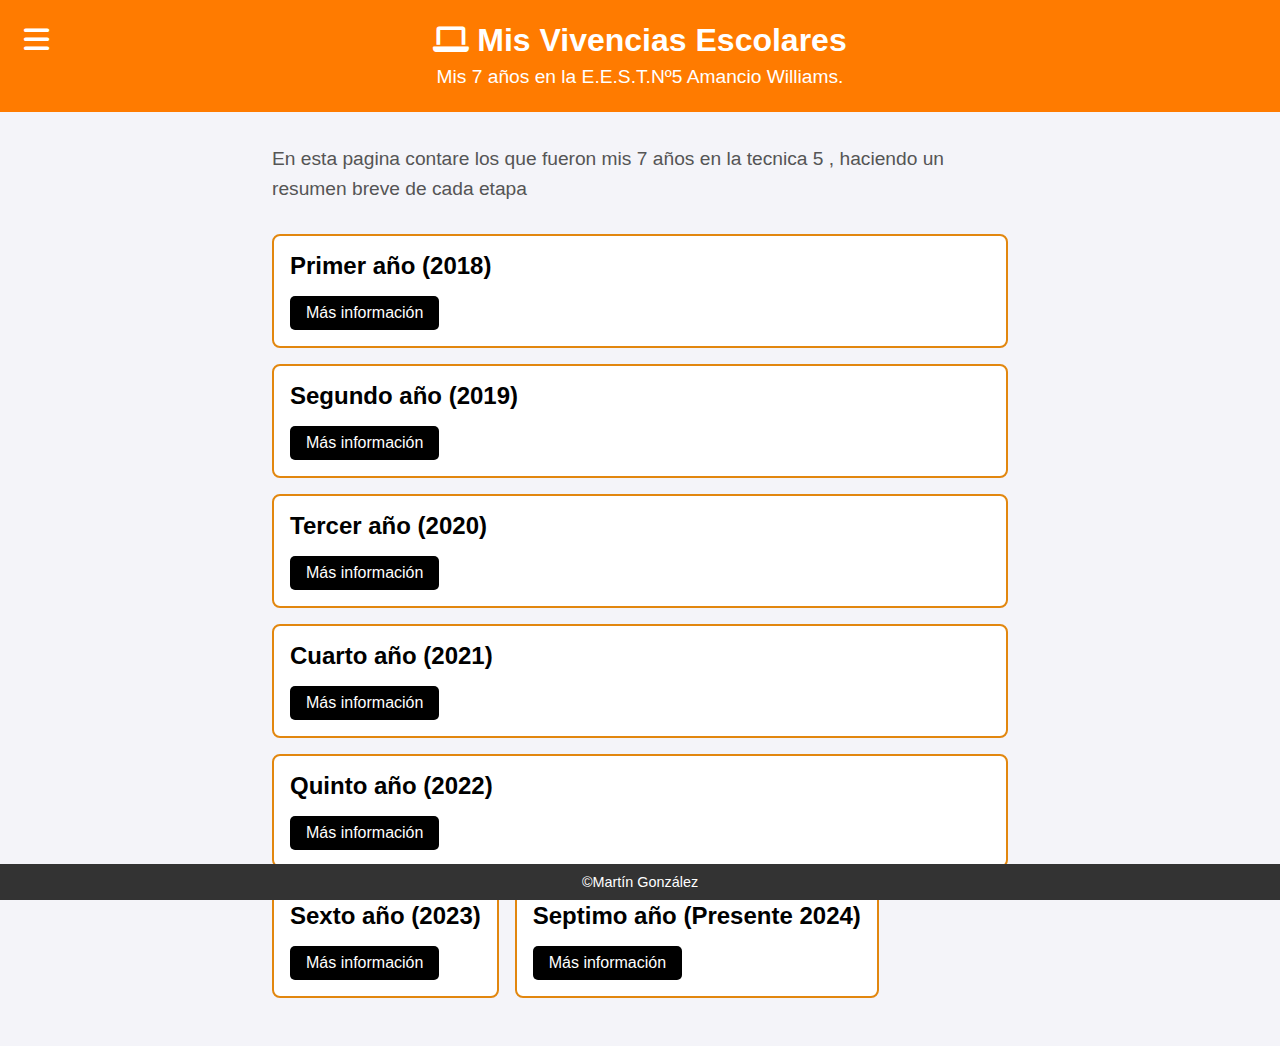
<file: index.html>
<!DOCTYPE html>
<html lang="es">
<head>
    <meta charset="UTF-8">
    <meta name="viewport" content="width=device-width, initial-scale=1.0">
    <title>Mis Vivencias Escolares</title>
    <link rel="stylesheet" href="style.css">
    <!-- Font Awesome para el logo de computadora -->
    <link rel="stylesheet" href="https://cdnjs.cloudflare.com/ajax/libs/font-awesome/6.0.0-beta3/css/all.min.css">
</head>
<body>
    <header>
        <div class="logo">
            <i class="fas fa-laptop"></i> 
            <h1>Mis Vivencias Escolares</h1>
        </div>
        <p> Mis 7 años en la E.E.S.T.Nº5 Amancio Williams.</p>

        <nav class="dropdown">
            <button class="dropdown-toggle">
                <i class="fas fa-bars"></i> 
            </button>
            <div class="dropdown-menu">
            </a>
                <a href="formulario.html">
                <button> ¡Dejanos tu Opinion! </button>
            </a>
            <a href="ver_comentarios.php">
                <button> Ver opiniones </button>
            </a>
                </div>
            </div>
    </header>

    </nav>

    <main>
 
        <section class="intro">
            <p>En esta pagina contare los que fueron mis 7 años en la tecnica 5 , haciendo un resumen breve de cada etapa</p>
        </section>

        <section class="notebook-generation">
            <h2>Primer año (2018)</h2>
            <div class="buttons">
                <a href="gen1.html"><button>Más información</button></a>
            </div>
        </section>
        
        <section class="notebook-generation">
            <h2>Segundo año (2019)</h2>
            <div class="buttons">
                <a href="gen2.html"><button>Más información</button></a>
            </div>
        </section>
        
        <section class="notebook-generation">
            <h2>Tercer año (2020)</h2>
            <div class="buttons">
                <a href="gen3.html"><button>Más información</button></a>
            </div>
        </section>

        <section class="notebook-generation">
            <h2>Cuarto año (2021)</h2>
            <div class="buttons">
                <a href="gen4.html"><button>Más información</button></a>
            </div>
        </section>
         

        <section class="notebook-generation">
            <h2>Quinto año (2022)</h2>
            <div class="buttons">
                <a href="gen5.html"><button>Más información</button></a>
            </div>
        </section>
        <div class="buttons">

        <section class="notebook-generation">
            <h2>Sexto año (2023)</h2>
            <div class="buttons">
                <a href="gen6.html"><button>Más información</button></a>
            </div>
        </section>

        <section class="notebook-generation">
            <h2>Septimo año (Presente 2024)</h2>
            <div class="buttons">
                <a href="gen7.html"><button>Más información</button></a>
            </div>
        </section>
    
    </main>

    <footer>
        <p>&copy;Martín González</p>
    </footer>
</body>
</html>
</file>
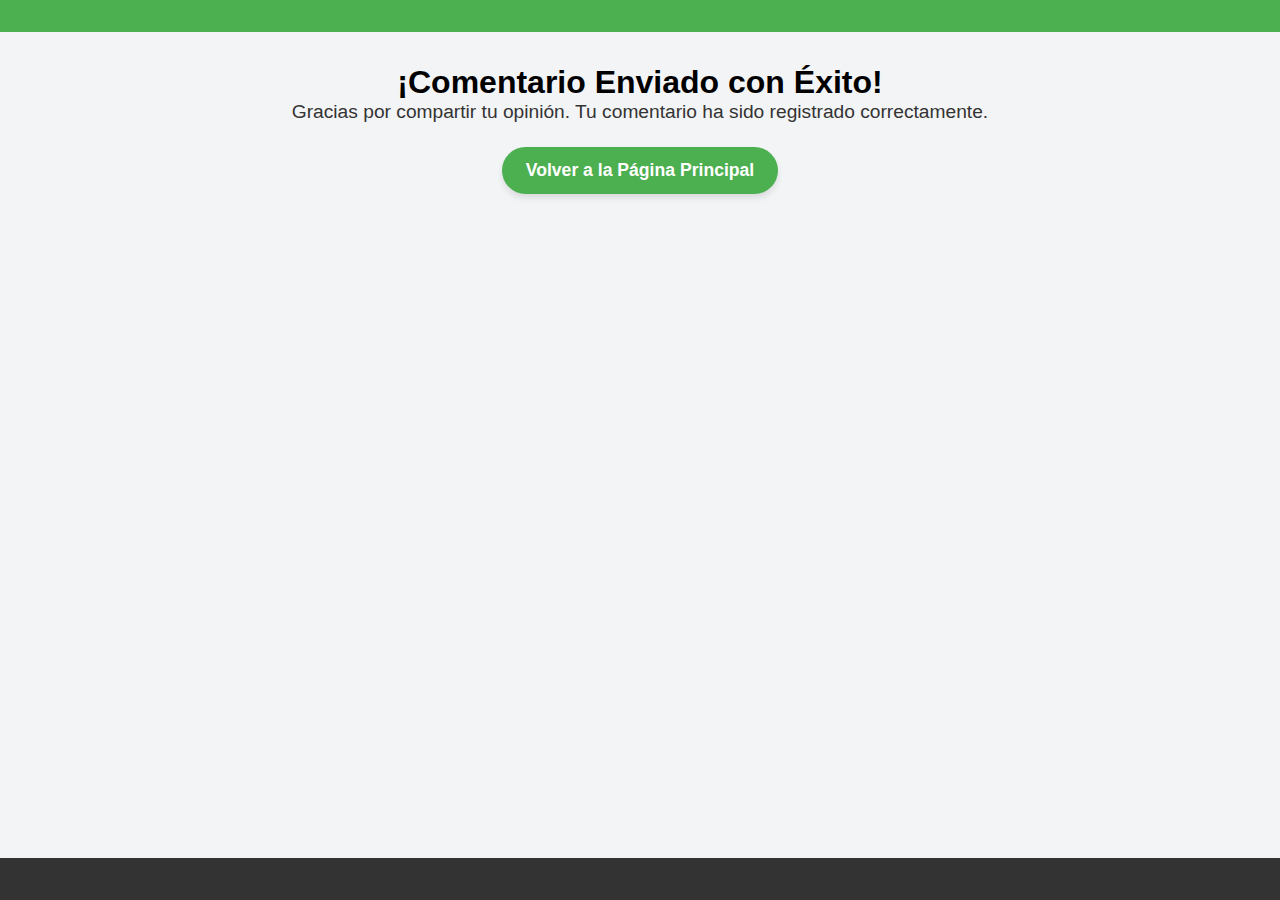
<file: exito.html>
<!DOCTYPE html>
<html lang="es">
<head>
    <meta charset="UTF-8">
    <meta name="viewport" content="width=device-width, initial-scale=1.0">
    <title>Comentario Enviado</title>
    <link rel="stylesheet" href="style.css">
    <style>
        body {
            font-family: Arial, sans-serif;
            text-align: center;
            background-color: #f3f4f6;
            margin: 0;
            padding: 0;
        }
        header {
            background-color: #4CAF50;
            color: white;
            padding: 1rem 0;
        }
        main {
            padding: 2rem;
        }
        h1 {
            color: #000000;
        }
        p {
            font-size: 1.2rem;
            color: #333;
        }
        .btn {
            display: inline-block;
            margin-top: 1.5rem;
            text-decoration: none;
            color: white;
            background-color: #4CAF50;
            padding: 0.8rem 1.5rem;
            border-radius: 30px; 
            font-size: 1.1rem;
            font-weight: bold;
            box-shadow: 0 4px 6px rgba(0, 0, 0, 0.1);
            transition: all 0.3s ease; 
        }
        .btn:hover {
            background-color: #45a049; 
            box-shadow: 0 6px 10px rgba(0, 0, 0, 0.2); 
            transform: translateY(-2px); 
        }
        footer {
            margin-top: 2rem;
            font-size: 0.9rem;
            color: #666;
        }
    </style>
</head>
<body>
    <header>
        <h1></h1>
    </header>
    <main>
        <h1>¡Comentario Enviado con Éxito!</h1>
        <p>Gracias por compartir tu opinión. Tu comentario ha sido registrado correctamente.</p>
        <a href="index.html" class="btn">Volver a la Página Principal</a>
    </main>
    <footer>
        <p>&copy; 2024 Mis Vivencias Escolares. Todos los derechos reservados.</p>
    </footer>
</body>
</html>
</file>
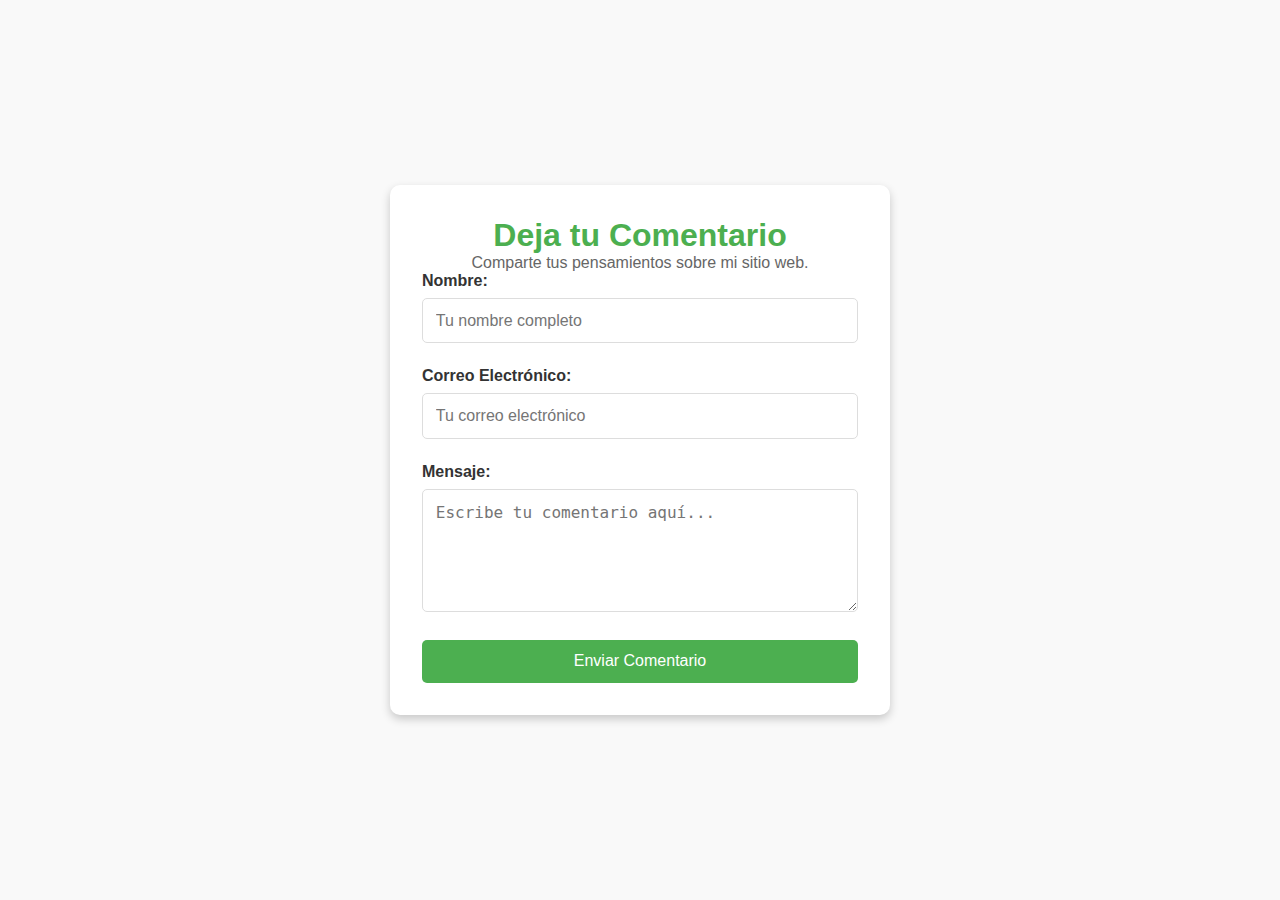
<file: formulario.html>
<!DOCTYPE html>
<html lang="es">
<head>
    <meta charset="UTF-8">
    <meta name="viewport" content="width=device-width, initial-scale=1.0">
    <title>Formulario de Comentarios</title>
    <link rel="stylesheet" href="style.css">
    <style>
    
        body {
            font-family: 'Arial', sans-serif;
            margin: 0;
            padding: 0;
            background-color: #f9f9f9;
            display: flex;
            justify-content: center;
            align-items: center;
            height: 100vh;
        }
        .container {
            width: 90%;
            max-width: 500px;
            background: white;
            border-radius: 10px;
            box-shadow: 0 4px 10px rgba(0, 0, 0, 0.2);
            padding: 2rem;
        }
        h1 {
            color: #4CAF50;
            text-align: center;
            font-size: 2rem;
        }
        p {
            text-align: center;
            font-size: 1rem;
            color: #666;
        }
        label {
            display: block;
            font-size: 1rem;
            color: #333;
            margin-bottom: 0.5rem;
            font-weight: bold;
        }
        input, textarea {
            width: 100%;
            padding: 0.8rem;
            margin-bottom: 1.5rem;
            border: 1px solid #ddd;
            border-radius: 5px;
            font-size: 1rem;
        }
        input:focus, textarea:focus {
            outline: none;
            border-color: #4CAF50;
            box-shadow: 0 0 5px rgba(76, 175, 80, 0.5);
        }
        button {
            width: 100%;
            padding: 0.8rem;
            font-size: 1rem;
            background-color: #4CAF50;
            color: white;
            border: none;
            border-radius: 5px;
            cursor: pointer;
            transition: background-color 0.3s ease;
        }
        button:hover {
            background-color: #45a049;
        }
    </style>
</head>
<body>
    <div class="container">
        <h1>Deja tu Comentario</h1>
        <p>Comparte tus pensamientos sobre mi sitio web.</p>
        <form action="guardar_comentario.php" method="POST">
            <label for="nombre">Nombre:</label>
            <input type="text" id="nombre" name="nombre" placeholder="Tu nombre completo" required>
            
            <label for="correo">Correo Electrónico:</label>
            <input type="email" id="correo" name="correo" placeholder="Tu correo electrónico" required>
            
            <label for="mensaje">Mensaje:</label>
            <textarea id="mensaje" name="mensaje" rows="5" placeholder="Escribe tu comentario aquí..." required></textarea>
            
            <button type="submit">Enviar Comentario</button>
        </form>
    </div>
</body>
</html>
</file>
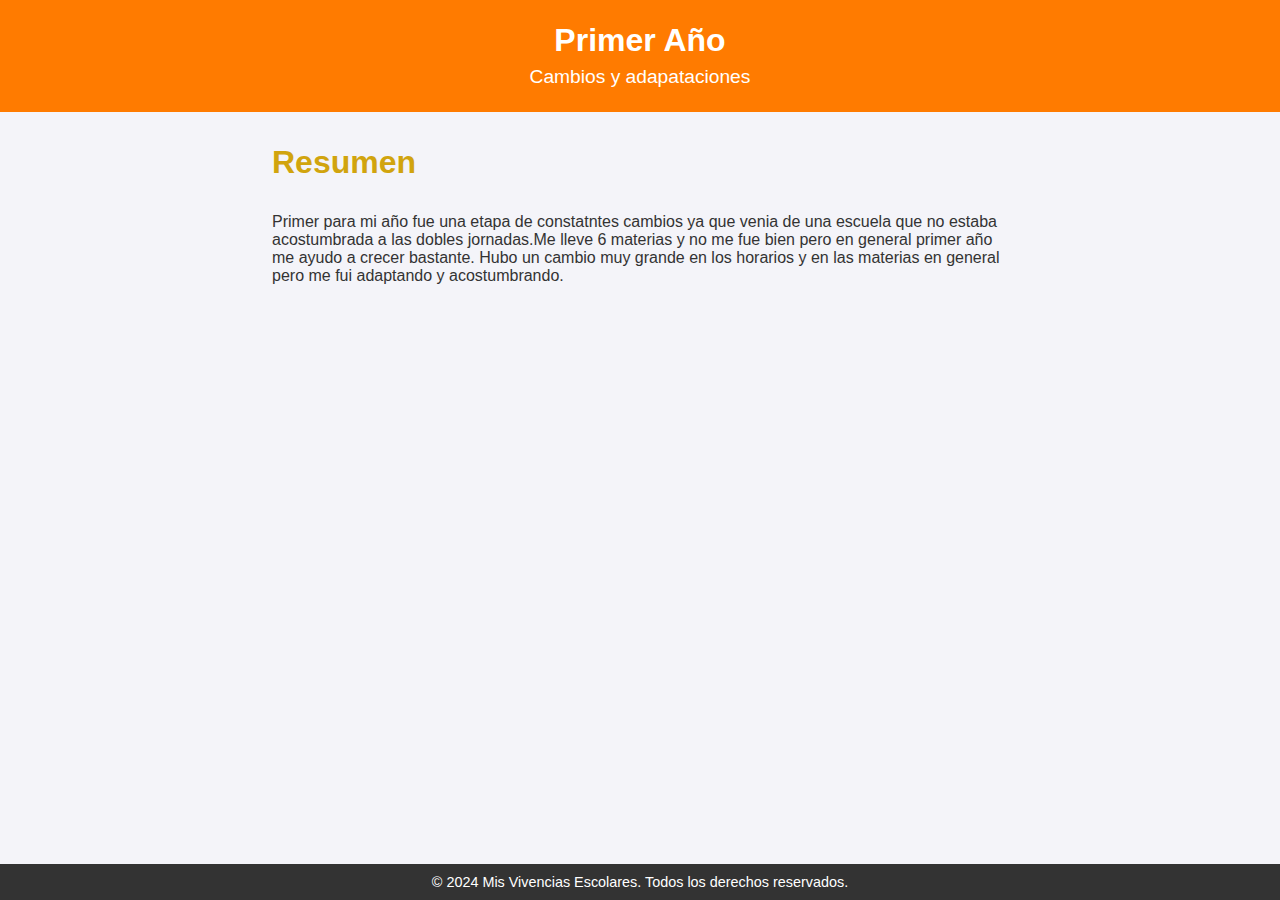
<file: gen1.html>
<!DOCTYPE html>
<html lang="es">
<head>
    <meta charset="UTF-8">
    <meta name="viewport" content="width=device-width, initial-scale=1.0">
    <title>Primer Año - Mis Vivencias</title>
    <link rel="stylesheet" href="style.css">
</head>
<body>
    <header>
        <h1>Primer Año</h1>
        <p>Cambios y adapataciones</p>
    </header>
    <main>
       
            <h2>Resumen</h2>
            <p>
                Primer para mi año fue una etapa de constatntes cambios ya que venia de una escuela que no estaba acostumbrada
                a las dobles jornadas.Me lleve 6 materias y no me fue bien pero en general primer año me ayudo a crecer bastante.
                Hubo un cambio muy grande en los horarios y en las materias en general pero me fui adaptando y acostumbrando.
                
            </p>
        </section>
    </main>
    <footer>
        <p>&copy; 2024 Mis Vivencias Escolares. Todos los derechos reservados.</p>
    </footer>
</body>
</html>
</file>
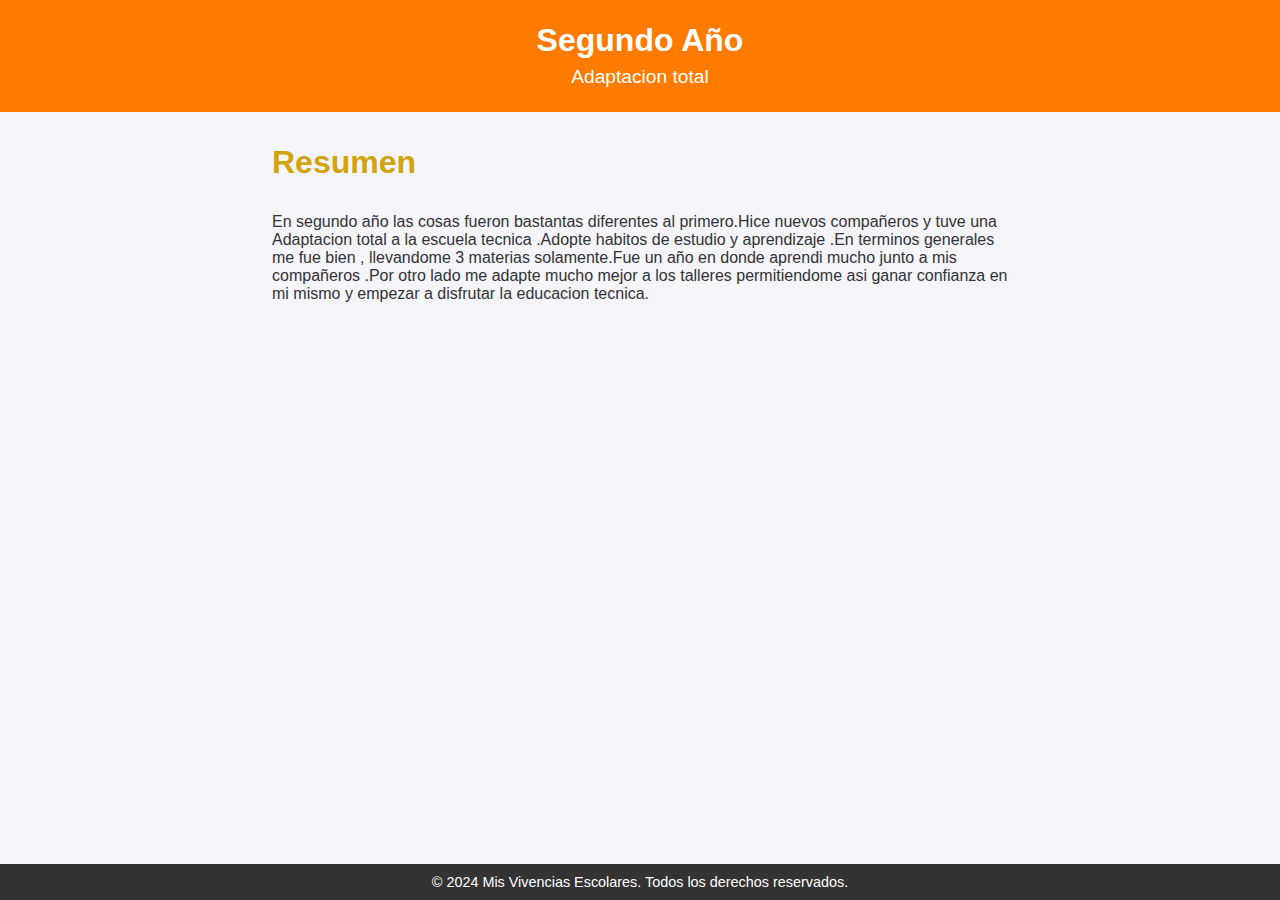
<file: gen2.html>
<!DOCTYPE html>
<html lang="es">
<head>
    <meta charset="UTF-8">
    <meta name="viewport" content="width=device-width, initial-scale=1.0">
    <title>Segundo Año - Mis Vivencias</title>
    <link rel="stylesheet" href="style.css">
</head>
<body>
    <header>
        <h1>Segundo Año</h1>
        <p>Adaptacion total</p>
    </header>
    <main>
        <section>
            <h2>Resumen</h2>
            <p>
                En segundo año las cosas fueron bastantas diferentes al primero.Hice nuevos compañeros y tuve una Adaptacion
                total a la escuela tecnica .Adopte habitos de estudio y aprendizaje .En terminos generales me fue bien ,
                llevandome 3 materias solamente.Fue un año en donde aprendi mucho junto a mis compañeros .Por otro lado 
                me adapte mucho mejor a los talleres permitiendome asi ganar confianza en mi mismo y empezar a disfrutar
                la educacion tecnica. 
            </p>
           
    </main>
    <footer>
        <p>&copy; 2024 Mis Vivencias Escolares. Todos los derechos reservados.</p>
    </footer>
</body>
</html>
</file>
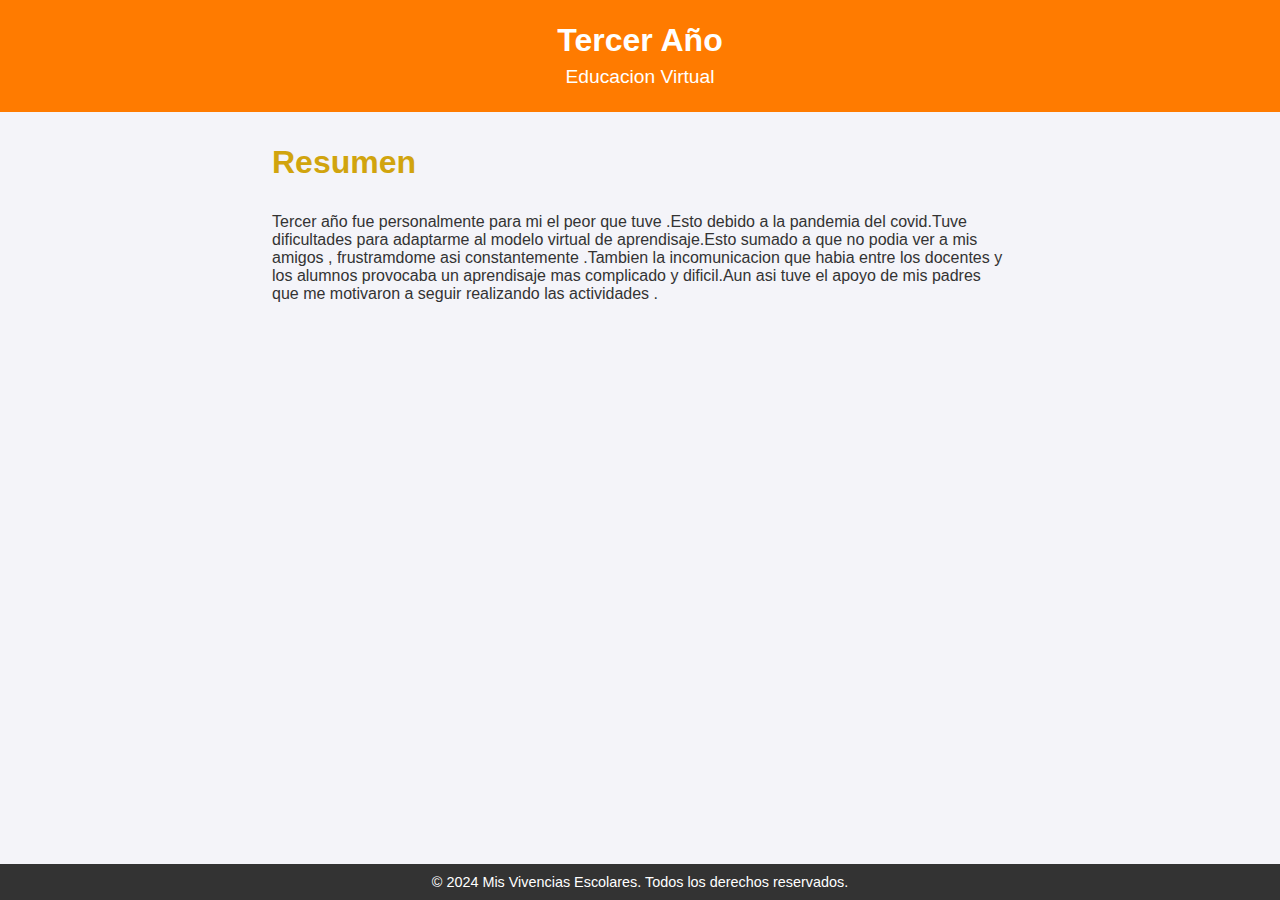
<file: gen3.html>
<!DOCTYPE html>
<html lang="es">
<head>
    <meta charset="UTF-8">
    <meta name="viewport" content="width=device-width, initial-scale=1.0">
    <title>Tercer Año - Mis Vivencias</title>
    <link rel="stylesheet" href="style.css">
</head>
<body>
    <header>
        <h1>Tercer Año</h1>
        <p>Educacion Virtual</p>
    </header>
    <main>
        <section>
            <h2>Resumen</h2>
            <p>
                Tercer año fue personalmente para mi el peor que tuve .Esto debido a la pandemia del covid.Tuve dificultades
                para adaptarme al modelo virtual de aprendisaje.Esto sumado a que no podia ver a mis amigos , frustramdome asi 
                constantemente .Tambien la incomunicacion que habia entre los docentes y los alumnos provocaba un aprendisaje mas
                complicado y dificil.Aun asi tuve el apoyo de mis padres que me motivaron a seguir realizando las actividades
                .
            </p>
            
        </section>
    </main>
    <footer>
        <p>&copy; 2024 Mis Vivencias Escolares. Todos los derechos reservados.</p>
    </footer>
</body>
</html>
</file>
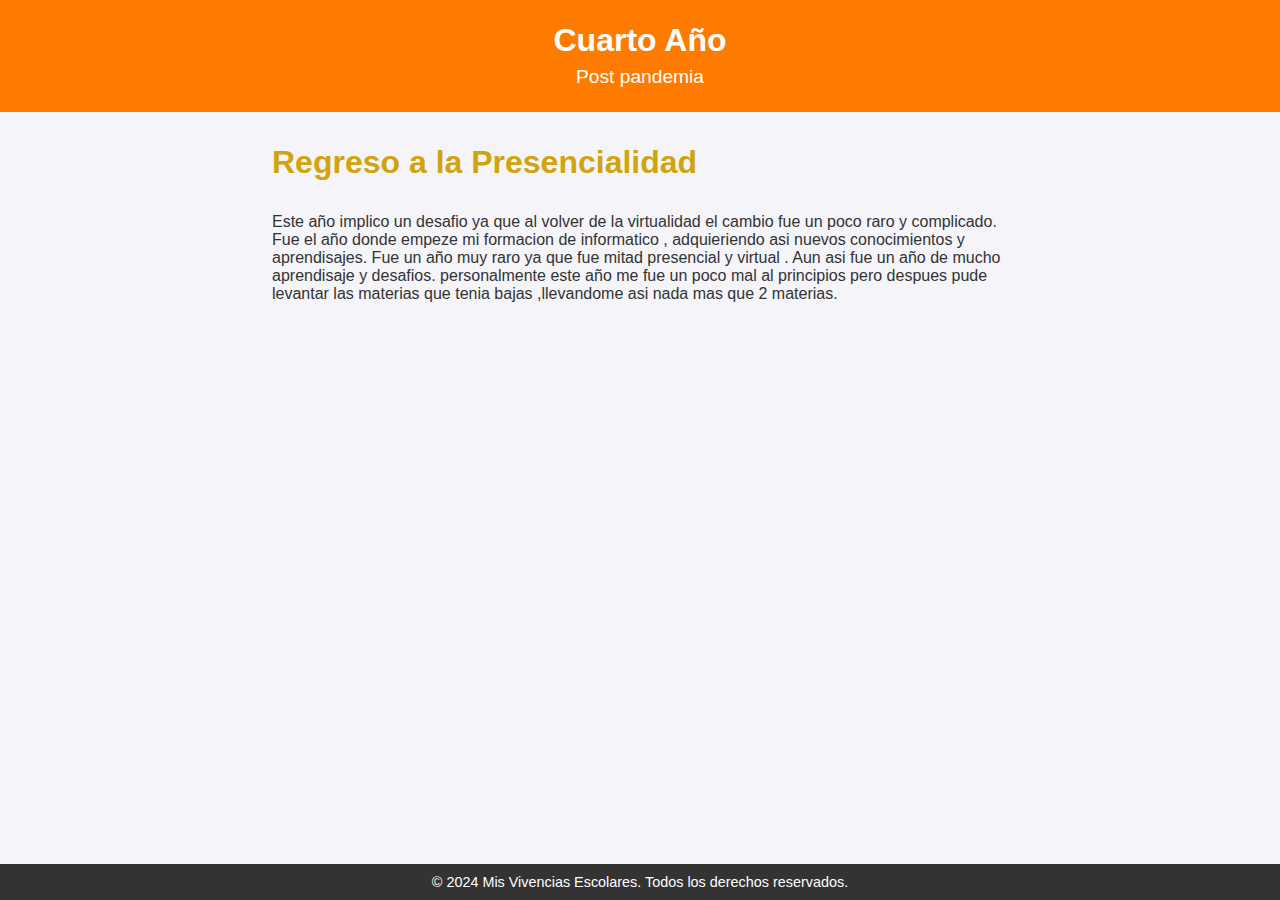
<file: gen4.html>
<!DOCTYPE html>
<html lang="es">
<head>
    <meta charset="UTF-8">
    <meta name="viewport" content="width=device-width, initial-scale=1.0">
    <title>Cuarto Año - Mis Vivencias</title>
    <link rel="stylesheet" href="style.css">
</head>
<body>
    <header>
        <h1>Cuarto Año</h1>
        <p>Post pandemia</p>
    </header>
    <main>
        <section>
            <h2>Regreso a la Presencialidad</h2>
            <p>
                Este año implico un desafio ya que al volver de la virtualidad el cambio fue un poco raro y complicado.
                Fue el año donde empeze mi formacion de informatico , adquieriendo asi nuevos conocimientos y aprendisajes.
                Fue un año muy raro ya que fue mitad presencial y virtual . Aun asi fue un año de mucho aprendisaje y desafios.
                personalmente este año me fue un poco mal al principios pero despues pude levantar las materias que tenia bajas
                ,llevandome asi nada mas que 2 materias.
            </p>
        
    </main>
    <footer>
        <p>&copy; 2024 Mis Vivencias Escolares. Todos los derechos reservados.</p>
    </footer>
</body>
</html>
</file>
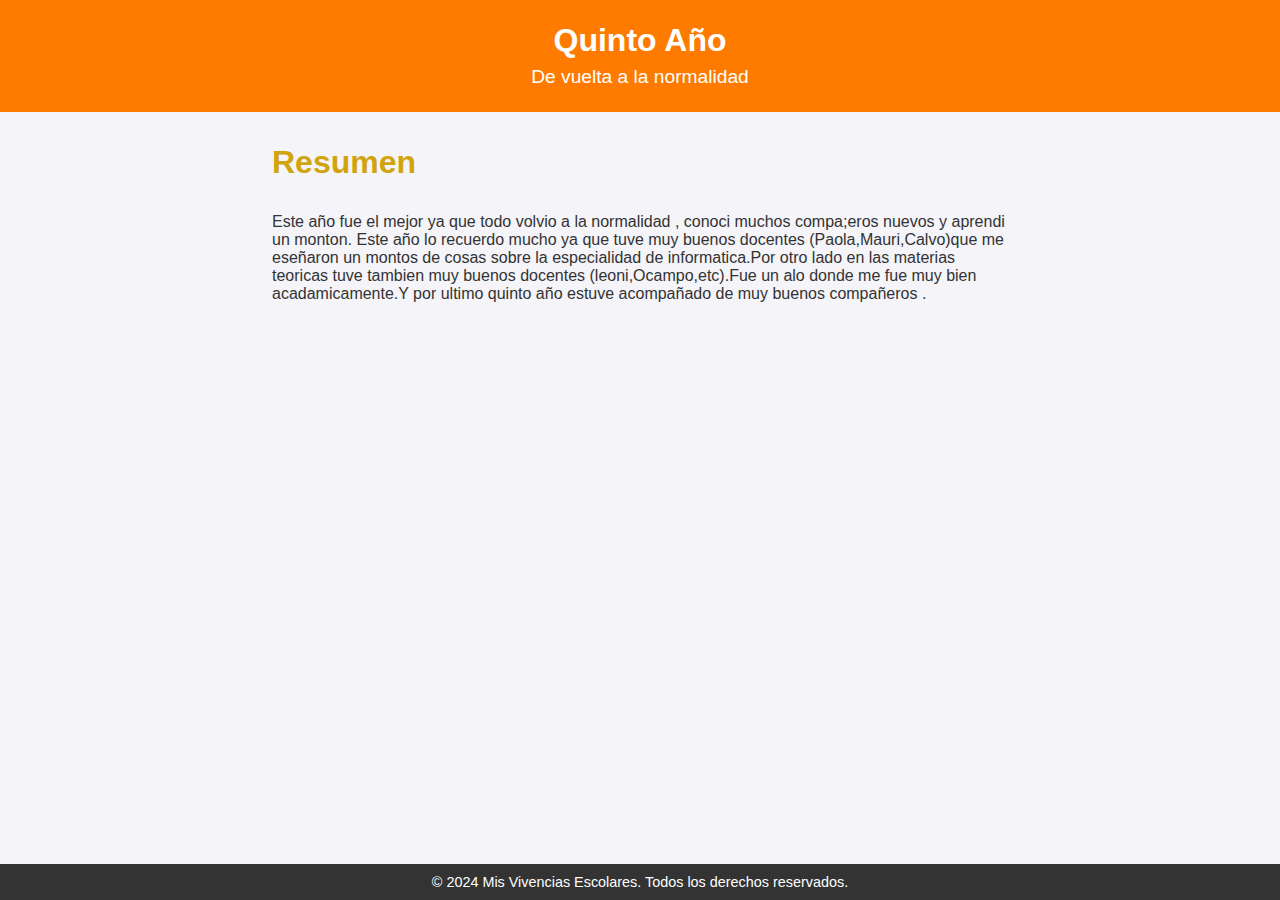
<file: gen5.html>
<!DOCTYPE html>
<html lang="es">
<head>
    <meta charset="UTF-8">
    <meta name="viewport" content="width=device-width, initial-scale=1.0">
    <title>Quinto Año - Mis Vivencias</title>
    <link rel="stylesheet" href="style.css">
</head>
<body>
    <header>
        <h1>Quinto Año</h1>
        <p>De vuelta a la normalidad</p>
    </header>
    <main>
        <section>
            <h2>Resumen</h2>
            <p>
               Este año fue el mejor ya que todo volvio a la normalidad , conoci muchos compa;eros nuevos y aprendi un monton.
               Este año lo recuerdo mucho ya que tuve muy buenos docentes (Paola,Mauri,Calvo)que me eseñaron un montos de cosas
               sobre la especialidad de informatica.Por otro lado en las materias teoricas tuve tambien muy buenos docentes
               (leoni,Ocampo,etc).Fue un alo donde me fue muy bien acadamicamente.Y por ultimo quinto año estuve acompañado
               de muy buenos compañeros .
            </p>
        
    </main>
    <footer>
        <p>&copy; 2024 Mis Vivencias Escolares. Todos los derechos reservados.</p>
    </footer>
</body>
</html>
</file>
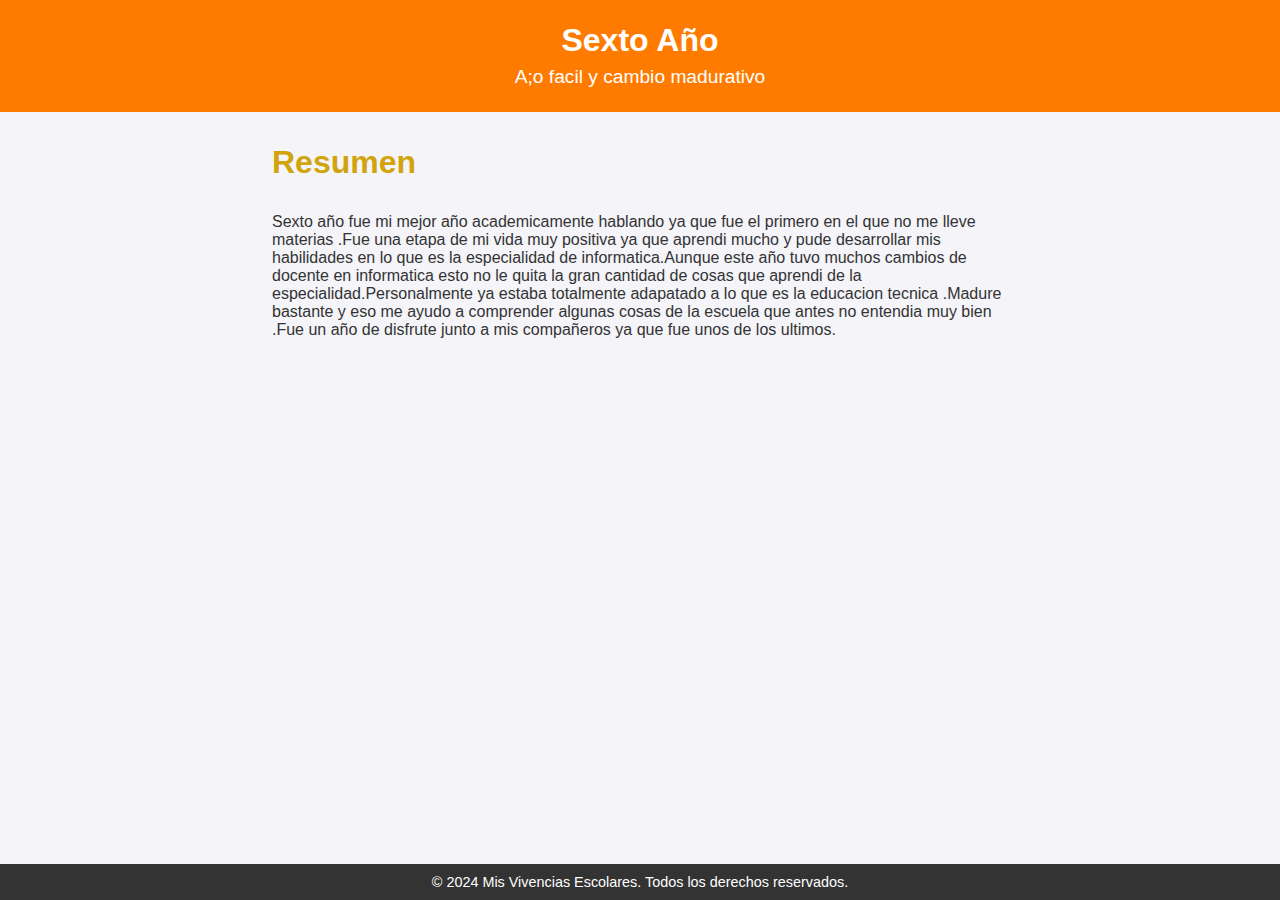
<file: gen6.html>
<!DOCTYPE html>
<html lang="es">
<head>
    <meta charset="UTF-8">
    <meta name="viewport" content="width=device-width, initial-scale=1.0">
    <title>Sexto Año - Mis Vivencias</title>
    <link rel="stylesheet" href="style.css">
</head>
<body>
    <header>
        <h1>Sexto Año</h1>
        <p>A;o facil y cambio madurativo</p>
    </header>
    <main>
        <section>
            <h2>Resumen</h2>
            <p>
                Sexto año fue mi mejor año academicamente hablando ya que fue el primero en el que no me lleve materias
                .Fue una etapa de mi vida muy positiva ya que aprendi mucho y pude desarrollar mis habilidades en lo que es
                la especialidad de informatica.Aunque este año tuvo muchos cambios de docente en informatica esto no le quita
                la gran cantidad de cosas que aprendi de la especialidad.Personalmente ya estaba totalmente adapatado a lo que
                es la educacion tecnica .Madure bastante y eso me ayudo a comprender algunas cosas de la escuela que antes
                no entendia muy bien .Fue un año de disfrute junto a mis compañeros ya que fue unos de los ultimos.
            </p>
        
    </main>
    <footer>
        <p>&copy; 2024 Mis Vivencias Escolares. Todos los derechos reservados.</p>
    </footer>
</body>
</html>
</file>
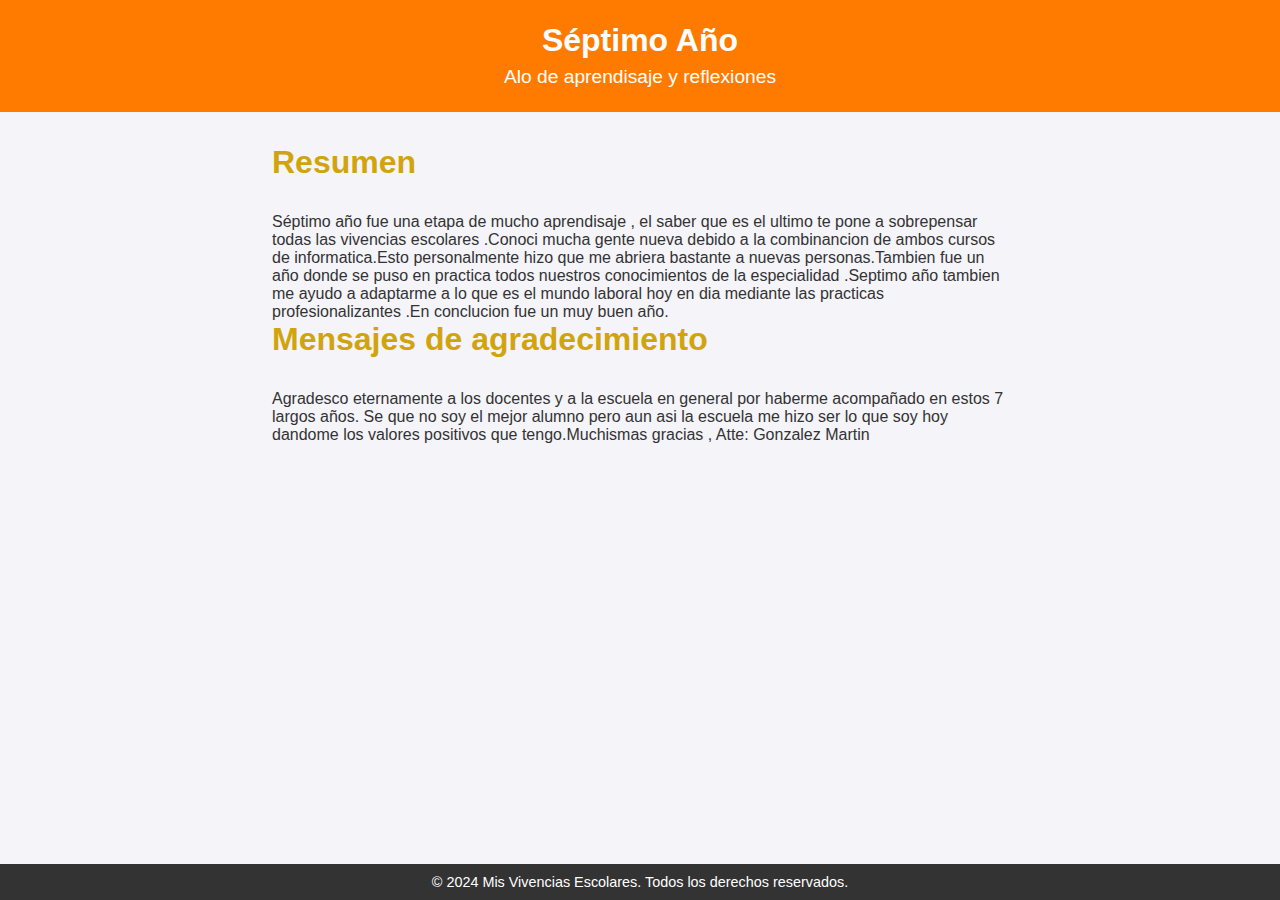
<file: gen7.html>
<!DOCTYPE html>
<html lang="es">
<head>
    <meta charset="UTF-8">
    <meta name="viewport" content="width=device-width, initial-scale=1.0">
    <title>Séptimo Año - Mis Vivencias</title>
    <link rel="stylesheet" href="style.css">
</head>
<body>
    <header>
        <h1>Séptimo Año</h1>
        <p>Alo de aprendisaje y reflexiones </p>
    </header>
    <main>
        <section>
            <h2>Resumen</h2>
            <p>
                Séptimo año fue una etapa de mucho aprendisaje , el saber que es el ultimo te pone a sobrepensar todas las 
                vivencias escolares .Conoci mucha gente nueva debido a la combinancion de ambos cursos de informatica.Esto
                personalmente hizo que me abriera bastante a nuevas personas.Tambien fue un año donde se puso en practica 
                todos nuestros conocimientos de la especialidad .Septimo año tambien me ayudo a adaptarme a lo que es el mundo
                laboral hoy en dia mediante las practicas profesionalizantes .En conclucion fue un muy buen año.
            </p>
        </section>
        <section>
            <h2>Mensajes de agradecimiento</h2>
            <p>
               Agradesco eternamente a los docentes y a la escuela en general por haberme acompañado en estos 7 largos años.
              Se que no soy el mejor alumno pero aun asi la escuela me hizo ser lo que soy hoy dandome los valores positivos
               que tengo.Muchismas gracias , Atte: Gonzalez Martin 
            </p>
        
    </main>
    <footer>
        <p>&copy; 2024 Mis Vivencias Escolares. Todos los derechos reservados.</p>
    </footer>
</body>
</html>
</file>
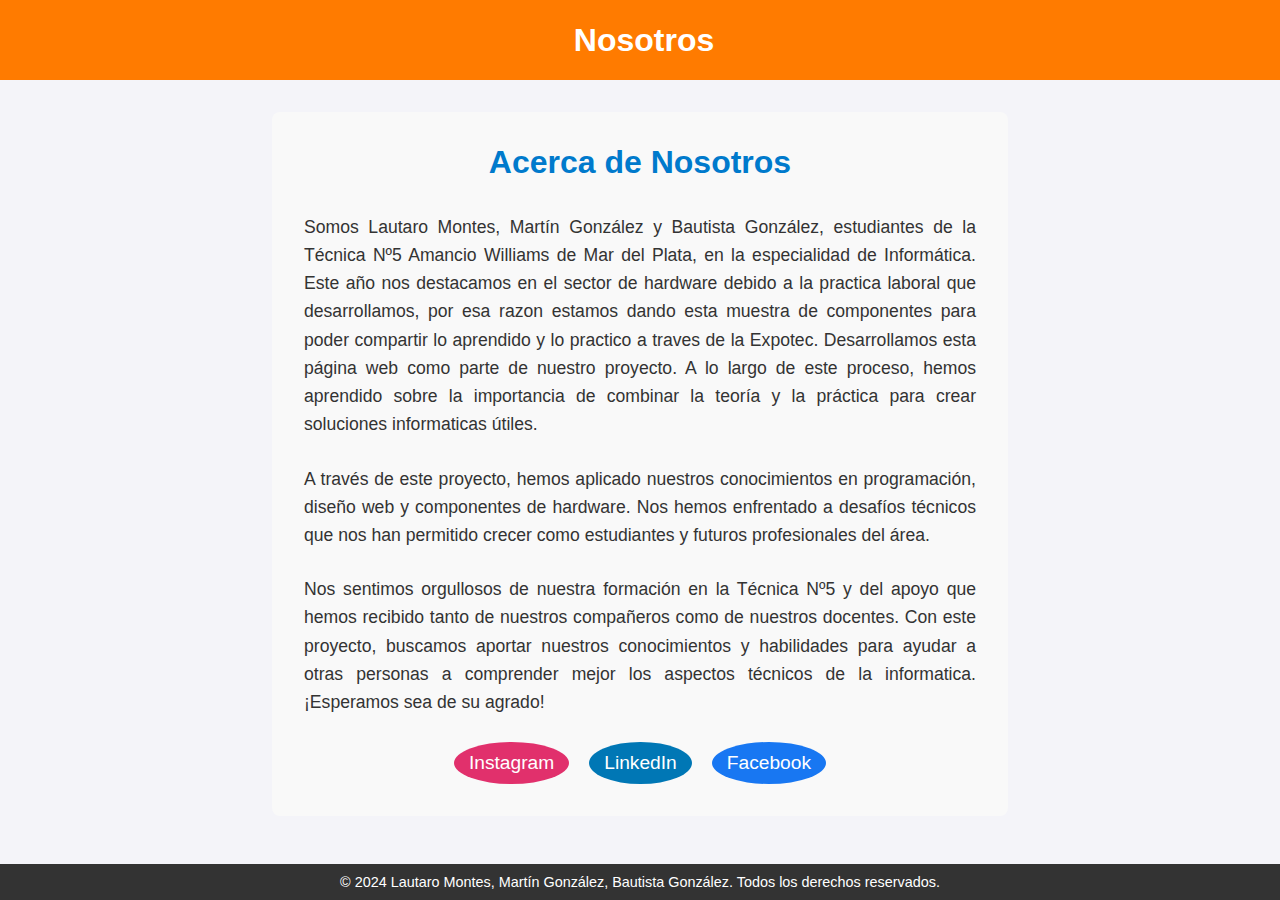
<file: nosotros.html>
<!DOCTYPE html>
<html lang="es">
<head>
    <meta charset="UTF-8">
    <meta name="viewport" content="width=device-width, initial-scale=1.0">
    <title>Acerca de Nosotros</title>
    <link rel="stylesheet" href="style.css">
</head>
<body>
    <header>
        <div class="logo">
            <i class="fas fa-laptop"></i>
            <h1>Nosotros</h1>
        </div>
    </header>

    <main>
        <section class="about-us">
            <h2>Acerca de Nosotros</h2>
            <p>
                Somos Lautaro Montes, Martín González y Bautista González, estudiantes de la Técnica Nº5 Amancio Williams
                de Mar del Plata, en la especialidad de Informática. Este año nos destacamos en el sector de hardware debido a la practica laboral que desarrollamos,
                por esa razon estamos dando esta muestra de componentes para poder compartir lo aprendido y lo practico a traves de la Expotec.
                Desarrollamos esta página web como parte de nuestro proyecto. A lo largo de este proceso, hemos aprendido
                sobre la importancia de combinar la teoría y la práctica para crear soluciones informaticas útiles.
            </p>
            <p>
                A través de este proyecto, hemos aplicado nuestros conocimientos en programación, diseño web y componentes
                de hardware. Nos hemos enfrentado a desafíos técnicos que nos han permitido crecer como estudiantes y
                futuros profesionales del área.
            </p>
            <p>
                Nos sentimos orgullosos de nuestra formación en la Técnica Nº5 y del apoyo que hemos recibido tanto de
                nuestros compañeros como de nuestros docentes. Con este proyecto, buscamos aportar nuestros conocimientos
                y habilidades para ayudar a otras personas a comprender mejor los aspectos técnicos de la informatica.
                ¡Esperamos sea de su agrado!
            </p>

            <div class="social-icons">
                <a href="https://www.instagram.com" target="_blank" class="icon instagram">Instagram</a>
                <a href="https://www.linkedin.com" target="_blank" class="icon linkedin">LinkedIn</a>
                <a href="https://www.facebook.com" target="_blank" class="icon facebook">Facebook</a>
            </div>
        </section>
    </main>

    <footer>
        <p>&copy; 2024 Lautaro Montes, Martín González, Bautista González. Todos los derechos reservados.</p>
    </footer>
</body>
</html>
</file>
<file: style.css>
* {
    margin: 0;
    padding: 0;
    box-sizing: border-box;
}

body {
    font-family: Arial, sans-serif;
    color: #333;
    background-color: #f4f4f9;
}
/* Encabezado */
header {
    background-color: #ff7b00;
    color: #fff;
    padding: 1.5em;
    text-align: center;
}

header .logo {
    display: flex;
    align-items: center; 
    justify-content: center;
    gap: 0.5em;
}

header .logo i {
    font-size: 1.8em; 
    line-height: 1; 
}

header h1 {
    font-size: 2em;
    margin: 0; 
    line-height: 1; 
}
.image-container {
    text-align: center;
    margin-top: 20px;
    margin-bottom: 20px;
}

.generation-image {
    max-width: 80%; 
    height: auto;
    border-radius: 8px;  
    box-shadow: 0 4px 8px rgba(0, 0, 0, 0.1); 

}
header p {
    font-size: 1.2em;
    margin-top: 0.5em; 
}


.dropdown {
    position: absolute;
    top: 1.5em;
    left: 1.5em;
}

.dropdown-toggle {
    background: none;
    border: none;
    font-size: 1.8em;
    color: #fff;
    cursor: pointer;
}

.dropdown-menu {
    display: none;
    position: absolute;
    top: 2.5em;
    left: 0;
    background-color: #fff;
    border-radius: 10px;
    box-shadow: 0px 4px 8px rgba(0, 0, 0, 0.1);
    width: 250px;
    padding: 1em;
    flex-direction: column;
    z-index: 1;
}

.dropdown-toggle:focus + .dropdown-menu,
.dropdown:hover .dropdown-menu {
    display: flex;
}

.dropdown-menu button {
    padding: 0.5em 1em;
    background-color: #e76012;
    color: #fff;
    border: none;
    border-radius: 20px; 
    cursor: pointer;
    font-size: 1em;
    margin-bottom: 0.5em;
}

.dropdown-menu button:hover {
    background-color: #f0a110;
}

.dropdown-menu button:last-child {
    margin-bottom: 0;
}



main {
    padding: 2em;
    max-width: 800px;
    margin: 0 auto;
}


.intro p {
    font-size: 1.2em;
    line-height: 1.6em;
    margin-bottom: 1.5em;
    color: #555;
}


.notebook-generation {
    background-color: #fff;
    border: 2px solid #e2870f;
    padding: 1em;
    margin-bottom: 1em;
    border-radius: 8px;
    transition: transform 0.3s, box-shadow 0.3s;
}

.notebook-generation:hover {
    transform: scale(1.02);
    box-shadow: 0 4px 8px rgba(0, 0, 0, 0.2);
}

.notebook-generation h2 {
    color: #000000;
    font-size: 1.5em;
    margin-bottom: 0.5em;
}

.notebook-generation p {
    font-size: 1em;
    line-height: 1.6em;
}


footer {
    text-align: center;
    padding: 1em;
    background-color: #dd9c10;
    color: #fff;
    margin-top: 2em;
    font-size: 0.9em;
}


.buttons {
    display: flex;
    gap: 1em; 
    margin-top: 1em;
}


.buttons button {
    padding: 0.5em 1em;
    font-size: 1em;
    background-color: #000000;
    color: #fff;
    border: none;
    border-radius: 5px;
    cursor: pointer;
    transition: background-color 0.3s;
}

.buttons button:hover {
    background-color: #f5a700;
}

.generation-info p {
    margin-bottom: 1em;
    line-height: 1.6;
    font-size: 1.1em;
    color: #555;
}

h3 {
    color: #d6900f;
    margin-top: 1.5em;
}

.specs ul, .connectivity ul, .battery-power ul, .motherboard ul {
    list-style-type: none;
    padding-left: 0;
    margin-top: 1em;
}

.specs ul li, .connectivity ul li, .battery-power ul li, .motherboard ul li {
    margin-bottom: 0.5em;
}

ul li strong {
    color: #007acc;
}

.additional-info p {
    font-size: 1em;
    color: #333;
    margin-top: 1em;
}

.specs-table {
    width: 100%;
    border-collapse: collapse;
    margin: 1em 0;
}

.specs-table th, .specs-table td {
    padding: 0.8em;
    text-align: left;
    border: 1px solid #ddd;
}

.specs-table th {
    background-color: #007acc;
    color: #fff;
}

.specs-table td {
    background-color: #f9f9f9;
}

ul {
    list-style-type: disc;
    padding-left: 2em;
}

.generation-info {
    margin-top: 2em;
}

h2, h3 {
    color: #d1a40e;
}

h2 {
    font-size: 2em;
    margin-bottom: 1em;
}

h3 {
    font-size: 1.5em;
    margin-top: 1em;
}

.generation-info p, .generation-info ul {
    font-size: 1.1em;
    line-height: 1.6em;
    color: #555;
}

.about-us {
    padding: 2em;
    background-color: #f9f9f9;
    border-radius: 8px;
    max-width: 800px;
    margin: 0 auto;
    font-family: Arial, sans-serif;
    color: #333;
}

.about-us h2 {
    text-align: center;
    color: #007acc;
    margin-bottom: 1em;
}

.about-us p {
    font-size: 1.1em;
    line-height: 1.6;
    margin-bottom: 1.5em;
    text-align: justify;
}

.social-icons {
    display: flex;
    justify-content: center;
    gap: 20px;
}

.social-icons a {
    text-decoration: none;
    font-size: 1.2em;
    color: #fff;
    padding: 10px 15px;
    border-radius: 50%;
    background-color: #007acc;
    transition: background-color 0.3s ease;
}

.social-icons a:hover {
    background-color: #005f8f;
}

.icon.instagram {
    background-color: #E1306C;
}

.icon.linkedin {
    background-color: #0077b5;
}

.icon.facebook {
    background-color: #1877f2;
}

.component {
    background-color: #f9f9f9;
    margin: 15px 0;
    padding: 15px;
    border-radius: 8px;
    box-shadow: 0 0 10px rgba(0, 0, 0, 0.1);
}

.component h3 {
    color: #0056b3;
    margin-bottom: 10px;
}

.component p {
    font-size: 16px;
    line-height: 1.6;
}

footer {
    background-color: #333;
    color: white;
    text-align: center;
    padding: 10px;
    position: fixed;
    width: 100%;
    bottom: 0;
}
</file>
